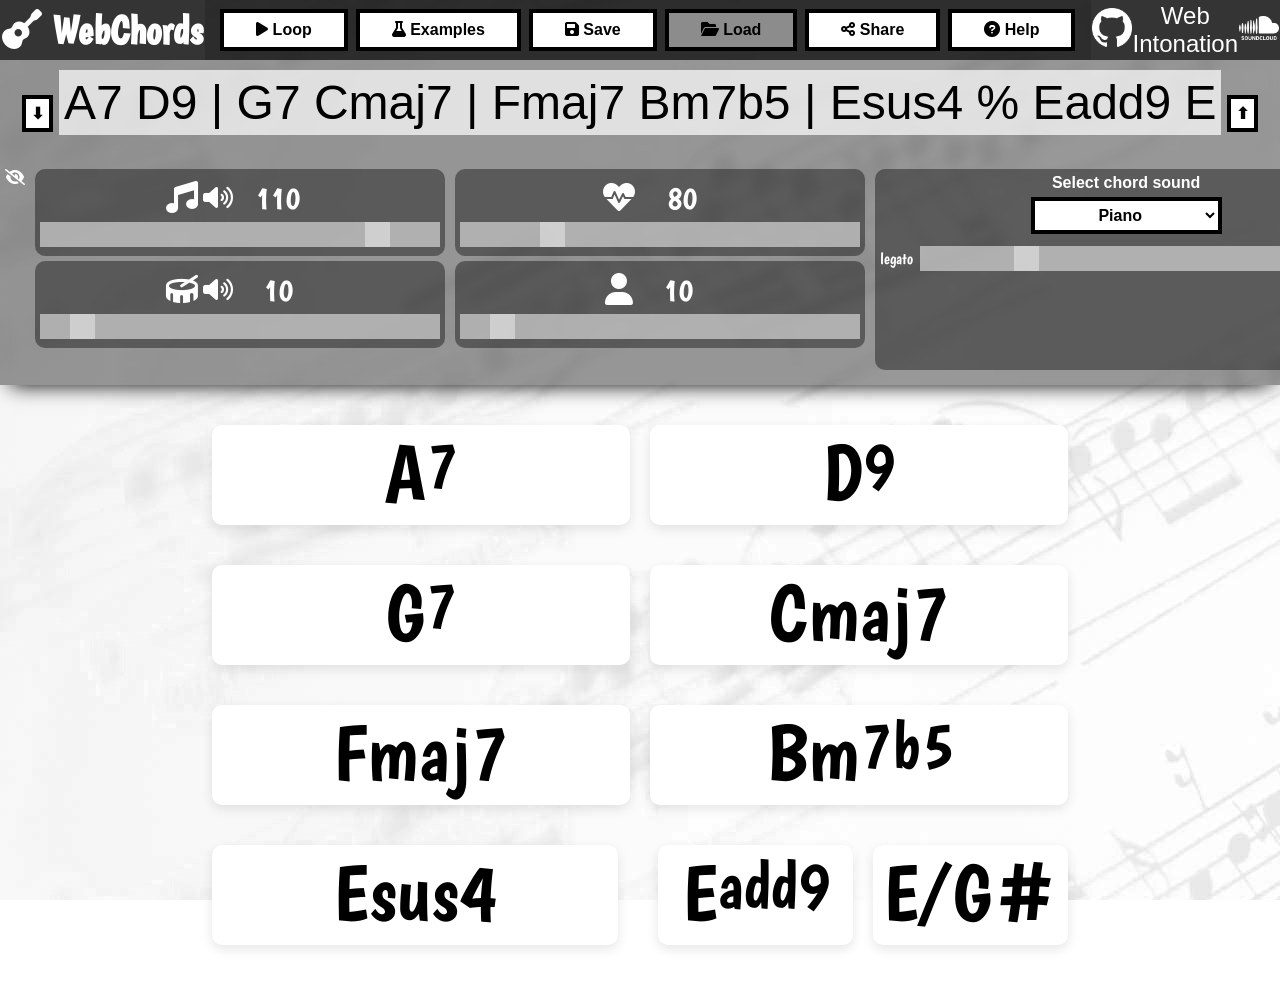
<file: index.html>
<!DOCTYPE html>
<html lang="en">

<head>
<meta charset="utf-8" />
<title>WebChords – Play and Loop Jazz Chord Progressions Online</title>
	<meta name="description" content="Free online jazz chord progression player and looper. Type chords like Fm7, G7b9 or Bbmaj9/D and hear them instantly – with metronome, tempo, custom time signatures and shareable links." />
	<link rel="canonical" href="https://flappix.github.io/webchords/" />
	<meta property="og:title" content="WebChords – Play and Loop Jazz Chord Progressions" />
	<meta property="og:description" content="Type chord symbols and hear them looped instantly. Free, in your browser." />
	<meta property="og:site_name" content="WebChords" />
	<meta property="og:type" content="website" />
	<meta property="og:url" content="https://flappix.github.io/webchords/" />
	<meta property="og:image" content="https://flappix.github.io/webchords/screenshot.jpg" />
	<meta name="twitter:card" content="summary_large_image" />
	<script type="application/ld+json">
	{
		"@context": "https://schema.org",
		"@type": "WebApplication",
		"name": "WebChords",
		"url": "https://flappix.github.io/webchords/",
		"description": "Online tool for creating and looping complex, jazzy chord progressions on the fly.",
		"applicationCategory": "MusicApplication",
		"operatingSystem": "Any",
		"browserRequirements": "Requires a modern web browser with Web Audio support",
		"image": "https://flappix.github.io/webchords/screenshot.jpg",
		"offers": { "@type": "Offer", "price": "0", "priceCurrency": "EUR" }
	}
	</script>
	
	<link rel="stylesheet" href="jquery-ui.min.css" />
	<script src="MIDI.js/inc/shim/Base64.js" type="text/javascript"></script>
	<script src="MIDI.js/inc/shim/Base64binary.js" type="text/javascript"></script>
	<script src="MIDI.js/inc/shim/WebAudioAPI.js" type="text/javascript"></script>
	<!-- midi.js package -->
	<script src="MIDI.js/js/midi/audioDetect.js" type="text/javascript"></script>
	<script src="MIDI.js/js/midi/gm.js" type="text/javascript"></script>
	<script src="MIDI.js/js/midi/loader.js" type="text/javascript"></script>
	<script src="MIDI.js/js/midi/plugin.audiotag.js" type="text/javascript"></script>
	<script src="MIDI.js/js/midi/plugin.webaudio.js" type="text/javascript"></script>
	<script src="MIDI.js/js/midi/plugin.webmidi.js" type="text/javascript"></script>
	<!-- utils -->
	<script src="MIDI.js/js/util/dom_request_xhr.js" type="text/javascript"></script>
	<script src="MIDI.js/js/util/dom_request_script.js" type="text/javascript"></script>
	
	<script src="jquery-3.5.1.min.js"></script>
	<script src="jquery-ui.js"></script>
	  <link rel="preconnect" href="https://fonts.googleapis.com">
	<link rel="preconnect" href="https://fonts.gstatic.com" crossorigin>
	<link href="https://fonts.googleapis.com/css2?family=Boogaloo&display=swap" rel="stylesheet">
	
	<link rel="stylesheet" href="https://cdnjs.cloudflare.com/ajax/libs/font-awesome/6.0.0-beta2/css/all.min.css" integrity="sha512-YWzhKL2whUzgiheMoBFwW8CKV4qpHQAEuvilg9FAn5VJUDwKZZxkJNuGM4XkWuk94WCrrwslk8yWNGmY1EduTA==" crossorigin="anonymous" referrerpolicy="no-referrer" />
	
	<style>
		:root {
		  --chord-bg: white;
		  --chord-bg-play: white;
		  --chord-border-dark: black;
		  --chord-border-light: white;
		  --button-fg: black;
		  --button-bg: white;
		  --button-border: black;
		  --button-disabled: #8C8C8C;
	  }
		
		* {
		  margin: 0;
		  padding: 0;
		}
		html, body
		{
			font-family: 'Boogaloo', cursive;
			padding: 0px;
			margin: 0xp;
			border-collapse: collapse;
			background-image: url(background_light.jpg);
			background-attachment: fixed;
			
		}
		
		label
		{
			display: block;
			font-family: Sans-Serif;
			font-weight: bold;
		}
		
		#content, #loading
		{
			
			margin: 0px;
			background: rgba(0, 0, 0, 0.4);
			overflow: hidden;
			-webkit-backdrop-filter: blur(5px);
			backdrop-filter: blur(5px);
		}
		
		.menuItem
		{
			font-size: 3em;
			margin: 0px;
			background: rgba(0, 0, 0, 0.2);
			padding: 20px;
			-webkit-backdrop-filter: blur(5px);
			backdrop-filter: blur(5px);
		}
		
		.example, .loaditem
		{
			padding: 10px;
		}
		
		.example:hover, .loaditem:hover
		{
			background: rgba(0,0,0, 0.2);
			cursor: pointer;
			padding: 10px;
		}
		
		#chords, #chords:focus
		{
			font-size: 3em;
			margin: 10px auto;
			padding: 5px;
			width: 90%;
			border: none;
			outline: none;
			text-align: center;
			background: rgba(255, 255, 255, 0.7);
		}
		#parsed
		{
			margin: 0px auto;
			padding-top: 20px;
			display: flex;
			flex-direction: column;
			font-size: 5em;
			width: 70%;
			padding: 20px;
		}
		
		.bar
		{
			min-width: 500px;
			white-space: nowrap;
			margin: 10px;
			display: flex;
			box-sizing: border-box;

		}
		
		
		.chord
		{
			margin: 10px;
			display: inline-block;
			background-color: var(--chord-bg);
			border-radius: 10px;
			padding: 0px;
			height: 100px;
			box-shadow: rgba(0, 0, 0, 0.1) 0px 4px 12px;
			
			text-align: center;
		}
		
		.play
		{
			background-color: var(--chord-bg-play);
			box-shadow: rgba(0, 0, 0, 0.3) 0px 4px 12px;
		}
		
		input[type=number] {
		  padding: 0.5em;
		  font-weight: bold;
		  border: 4px solid var(--button-border);
		}
		
		input[type=range] {
		  -webkit-appearance: none;
		  -moz-appearance: none;
		  min-width: 400px;
		  height: 25px;
		  background: #d3d3d3;
		  outline: none;
		  opacity: 0.7;
		  -webkit-transition: .2s;
		  transition: opacity .2s;
		}

		input[type=range]:hover {
		  opacity: 1;
		}

		input[type=range]::-webkit-slider-thumb {
		  -webkit-appearance: none;
		  -moz-appearance: none;
		  appearance: none;
		  width: 25px;
		  height: 25px;
		  background: var(--button-bg);
		  cursor: pointer;
		}

		input[type=slider]::-moz-range-thumb {
		  width: 25px;
		  height: 25px;
		  background: #04AA6D;
		  cursor: pointer;
		}
		
		button, select, option {
		  color: var(--button-fg);
		  background-color: var(--button-bg);
		  border: 4px solid var(--button-border);
		  padding: 8px 32px;
		  text-align: center;
		  text-decoration: none;
		  display: inline-block;
		  font-size: 16px;
		  margin: 4px 2px;
		  cursor: pointer;
		  font-weight: bold;
		}
		
		button[disabled] {
		  background-color: var(--button-disabled);
		  cursor: wait;
		}
		
		select, option
		{
			padding: 5px !important;
			margin: 5px !important;
		}
		
		.range_value
		{
			display: inline-block;
			width: 2em;
			padding: 5px;
			font-size: 2em;
			color: white;
		}
		
		sup {
			vertical-align: top;
		}
		
		h1
		{
			font-size: 2.5em;
			color: white;
			text-align: center;
			margin: 0px auto;
		}
		
		#header
		{
			background-color: rgba(0,0,0,0.7);
			display: flex;
			padding: 0px;
		}
			
		
		.config
		{
			font-size: 2em; font-weight: bold;
			color: white;
		}

		.loading {
			background: url('loading.gif');
			border: none;
			background-repeat: no-repeat;
			object-fit: cover;
		}
		
		select
		{
		}
		
		.loaditem
		{
			text-overflow: ellipsis;
			overflow: hidden; 
		}
		
		.transpose
		{
			padding: 5px;
		}
		
		.transposeDisplay
		{
			color: black;
			width: 50px;
			font-size: 2em;
		}
		
		.ui-resizable-s {
			height: 20px !important;
		}
		
		.optionGroup
		{
			background-color: rgba(0,0,0,0.4);
			border-radius: 10px;
			padding: 5px;
			margin: 5px;

		}
	</style>
</head>

<body>
	<script type="text/javascript">
		
		let map = {
			'c':	0,
			'c#':	1, 'db':	1,
			'd':	2,
			'd#':	3, 'eb':	3,
			'e':	4,
			'e#':	5, 'f':		5,
			'f#':	6, 'gb':	6,
			'g':	7,
			'g#':	8, 'ab':	8,
			'a':	9,
			'a#':	10, 'bb':	10,
			'b':	11, 'cb':	11
		   };
		
		let chord_patterns = [
			 // pattern with forceParenthese = true have to come first
			{name: 'flat five', postfix: '<sup>♭5</sup>', pattern: /^[a-g][#b]?\(b5\)(\/[a-g][#b]?)?$/i, notes: [0, 4, 6], forceParenthese: true},
			
			{name: 'power chord', postfix: '5', pattern: /^[a-g][#b]?5(\/[a-g][#b]?)?$/i, notes: [0, 7]},
			{name: 'major', postfix: '', pattern: /^[a-g][#b]?(maj)?(\/[a-g][#b]?)?$/i, notes: [0, 4, 7]},
			{name: 'major6', postfix: '<sup>6</sup>', pattern: /^[a-g][#b]?6(\/[a-g][#b]?)?$/i, notes: [0, 4, 7, 9]},
			{name: 'major6 flat 5', postfix: '<sup>6♭5</sup>', pattern: /^[a-g][#b]?6b5(\/[a-g][#b]?)?$/i, notes: [0, 4, 6, 9]},
			{name: 'major7', postfix: '<sup>7</sup>', pattern: /^[a-g][#b]?7(\/[a-g][#b]?)?$/i, notes: [0, 4, 7, 10]},
			{name: 'major7 flat 5', postfix: '<sup>7♭5</sup>', pattern: /^[a-g][#b]?7b5(\/[a-g][#b]?)?$/i, notes: [0, 4, 6, 10]},
			{name: 'major9', postfix: '<sup>9</sup>', pattern: /^[a-g][#b]?9(\/[a-g][#b]?)?$/i, notes: [0, 4, 7, 10, 14]},
			{name: 'major9 flat 5', postfix: '<sup>9♭5</sup>', pattern: /^[a-g][#b]?9b5(\/[a-g][#b]?)?$/i, notes: [0, 4, 7, 10, 14]},
			{name: 'major13', postfix: '<sup>13</sup>', pattern: /^[a-g][#b]?13(\/[a-g][#b]?)?$/i, notes: [0, 4, 7, 10, 22]},
			{name: 'major13 flat five', postfix: '<sup>13b5</sup>', pattern: /^[a-g][#b]?13b5(\/[a-g][#b]?)?$/i, notes: [0, 4, 6, 10, 22]},		
			{name: 'minor', postfix: 'm', pattern: /^[a-g][#b]?(m|min)(\/[a-g][#b]?)?$/i, notes: [0, 3, 7]},
			{name: 'minor flat 5', postfix: 'm<sup>b5</sup>', pattern: /^[a-g][#b]?(m|min)b5(\/[a-g][#b]?)?$/i, notes: [0, 3, 6]},
			{name: 'minor7', postfix: 'm<sup>7</sup>', pattern: /^[a-g][#b]?(m|min)7(\/[a-g][#b]?)?$/i, notes: [0, 3, 7, 10]},
			{name: 'minor7 flat five', postfix: 'm<sup>7b5</sup>', pattern: /^[a-g][#b]?(m|min)7b5(\/[a-g][#b]?)?$/i, notes: [0, 3, 6, 10]},
			{name: 'minor6', postfix: 'm<sup>6</sup>', pattern: /^[a-g][#b]?(m|min)6(\/[a-g][#b]?)?$/i, notes: [0, 3, 7, 9]},
			{name: 'maj7', postfix: 'maj7', pattern: /^[a-g][#b]?maj7(\/[a-g][#b]?)?$/i, notes: [0, 4, 7, 11]},
			{name: 'maj7 flat five', postfix: 'maj7<sup>b5</sup>', pattern: /^[a-g][#b]?maj7b5(\/[a-g][#b]?)?$/i, notes: [0, 4, 6, 11]},
			{name: 'maj9', postfix: 'maj9', pattern: /^[a-g][#b]?maj9(\/[a-g][#b]?)?$/i, notes: [0, 4, 7, 11, 14]},
			{name: 'maj9 flat five', postfix: 'maj9<sup>b5</sup>', pattern: /^[a-g][#b]?maj9b5(\/[a-g][#b]?)?$/i, notes: [0, 4, 6, 11, 14]},
			{name: 'maj13', postfix: 'maj13', pattern: /^[a-g][#b]?maj13(\/[a-g][#b]?)?$/i, notes: [0, 4, 7, 11, 22]},
			{name: 'maj13 flat five', postfix: 'maj13<sup>b5</sup>', pattern: /^[a-g][#b]?maj13b5(\/[a-g][#b]?)?$/i, notes: [0, 4, 6, 11, 22]},
			{name: 'dim', postfix: 'dim', pattern: /^[a-g][#b]?dim(\/[a-g][#b]?)?$/i, notes: [0, 3, 6]},
			{name: 'dim7', postfix: 'dim<sup>7</sup>', pattern: /^[a-g][#b]?dim7(\/[a-g][#b]?)?$/i, notes: [0, 3, 6, 9]},
			{name: 'minor add 9', postfix: 'm<sup>add9</sup>', pattern: /^[a-g][#b]?(m|min)add9(\/[a-g][#b]?)?$/i, notes: [0, 3, 7, 14]},
			{name: 'minor add 9 flat five', postfix: 'm<sup>add9b5</sup>', pattern: /^[a-g][#b]?(m|min)add9b5(\/[a-g][#b]?)?$/i, notes: [0, 3, 6, 14]},			
			{name: 'minor9', postfix: 'm<sup>9</sup>', pattern: /^[a-g][#b]?(m|min)9(\/[a-g][#b]?)?$/i, notes: [0, 3, 7, 10, 14]},
			{name: 'minor9 flat five', postfix: 'm<sup>9b5</sup>', pattern: /^[a-g][#b]?(m|min)9b5(\/[a-g][#b]?)?$/i, notes: [0, 3, 6, 10, 14]},
			{name: 'major add 9', postfix: '<sup>add9</sup>', pattern: /^[a-g][#b]?add9(\/[a-g][#b]?)?$/i, notes: [0, 4, 7, 14]},
			{name: 'major add 9 flat five', postfix: '<sup>add9♭5</sup>', pattern: /^[a-g][#b]?add9b5(\/[a-g][#b]?)?$/i, notes: [0, 4, 6, 14]},
			{name: 'augumented', postfix: 'aug', pattern: /^[a-g][#b]?(aug|\+)(\/[a-g][#b]?)?$/i, notes: [0, 4, 8]},
			{name: 'augumented 7', postfix: 'aug7', pattern: /^[a-g][#b]?(aug|\+)7(\/[a-g][#b]?)?$/i, notes: [0, 4, 8, 10]},
			{name: 'augumented maj7', postfix: 'aug<sup>(maj7)</sup>', pattern: /^[a-g][#b]?(aug|\+)maj7(\/[a-g][#b]?)?$/i, notes: [0, 4, 8, 11]},
			{name: 'sus2', postfix: 'sus2', pattern: /^[a-g][#b]?sus2(\/[a-g][#b]?)?$/i, notes: [0, 2, 7]},
			{name: 'sus4', postfix: 'sus4', pattern: /^[a-g][#b]?sus4(\/[a-g][#b]?)?$/i, notes: [0, 5, 7]},
			{name: 'sus2flat5', postfix: 'sus2', pattern: /^[a-g][#b]?sus2b5(\/[a-g][#b]?)?$/i, notes: [0, 2, 6]},
			{name: 'sus4flat5', postfix: 'sus4', pattern: /^[a-g][#b]?sus4b5(\/[a-g][#b]?)?$/i, notes: [0, 5, 6]},
			{name: 'seven flat five', postfix: '<sup>7♭5</sup>', pattern: /^[a-g][#b]?7b5(\/[a-g][#b]?)?$/i, notes: [0, 4, 6, 10]},
			
			// template chords
			{name: 'add n', postfixStart: '<sup>add', postfixEnd: '</sup>', pattern: /^[a-g][#b]?add([b#]?[1-9]{1,2})(\/[a-g][#b]?)?$/i, notes: [0, 4, 7, 'n'], template: true},
			{name: 'minor add n', postfixStart: 'm<sup>add', postfixEnd: '</sup>', pattern: /^[a-g][#b]?(m|min)add([b#]?[1-9]{1,2})(\/[a-g][#b]?)?$/i, notes: [0, 4, 7, 'n'], template: true},
		];
		
		let scale_map = {
			'1':	0,
			'b2':	1,
			'2':	2,
			'#2':	3,
			'b3':	3,
			'3':	4,
			'#3':	5,
			'b4':	4,
			'4':	5,
			'#4':	6,
			'b5':	6,
			'5':	7,
			'#5':	8,
			'b6':	8,
			'6':	9,
			'#6':	10,
			'b7':	9,
			'7':	10,
			'#7':	11,
			'8':	12,
			'b9':	13,
			'9':	14,
			'#9':	15,
			'b10':	15,
			'10':	16,
			'#10':	17,
			'b11':	16,
			'11':	17,
			'#11':	18,
			'b12':	18,
			'12':	19,
			'#12':	20,
			'b13':	21,
		}
			 
		
		let loaded = false;
		let play = false;
		let play_metronome = true;
		let sequence;
		
		let velocity= 127;
		let channel = {'chord': 0, 'drum': 1};
		
		let loop_label_play = '<i class="fa fa-play"></i> Loop';
		let loop_label_stop = '<i class="fa fa-stop"></i> Stop';
		
		let drum_sound = 42;
		
		let volume = {'chord': 127, 'drum': 10};
		
		let last_chord;
		
		let humanize = 10;
		let staccato_legato = 0.25;
		
		let start_at_bar = 0;
		let start_at_chord = 0;
		 
		function bar_length()
		{
			return ( 60 / Number ( $('#bpm').val() ) ) * Number ( $('#beats_per_bar').val() ) ;
		}
		
		function linearTrans (x1, x2, a, b, c)
		{
			return x1 + ((x2 - x1)/(b - a)) * (c - a);
		}
		
		function loopSequence (seq)
		{	
			let min_note = Infinity;
			let max_note = -Infinity;
			
			function playBeat() {
				MIDI.setVolume (channel['drum'], volume['drum']);
				MIDI.noteOn (channel['drum'], drum_sound, 127, 0);
				
				let beats = Number ( $('#beats_per_bar').val() );
				for (let b=1; b<beats; b++)
				{
					MIDI.noteOn (channel['drum'], drum_sound, 127, (bar_length() / beats) * b );
				}
			}
			
			function playChord (bar_c, chord_c, beat=false)
			{				
				if (play == true)
				{
					if (seq[bar_c][chord_c].notes != null)
					{
						let inversion = seq[bar_c][chord_c].notes;
						if (last_chord)
						{
							if ( $('#voice_leading').is (':checked') )
							{
								inversion = voiceLeading (last_chord, inversion);
							}
						}
						
						/*if (last_chord)
						{
							//MIDI.chordOff (channel['chord'], last_chord, 0);
							for (let [n, d] of Object.entries (last_chord) )
							{
								if ( !inversion.includes (n))
								{
									MIDI.noteOff (channel['chord'], n, 0);
								}
								
							}
						}*/
						
						MIDI.setVolume (channel['chord'], volume['chord']);
						
						played = [];
						for (let n of inversion)
						{
							if ( last_chord == null || !Object.keys (last_chord).includes (n)/* || Date.now() - Object.values ( Object.entries (last_chord).find ( (ln, ld) => ln == n ) )[0] > max_note_length */ )
							{
								min_note = Math.min (min_note, n);
								max_note = Math.max (max_note, n);
								
								let vel_off = linearTrans (100, 127, 0, 127, humanize);
								let vel =  (127 - vel_off) + Math.floor ( Math.random() * vel_off );
								let off =  Math.random() * (humanize / 100);
								MIDI.noteOn (channel['chord'], n, vel, off);
								played.push ({n: Date.now()});
								
								let timeout = seq[bar_c][chord_c].duration * 1000;
								setTimeout (()=> {
									MIDI.noteOff (channel['chord'], n, 0);
								}, timeout - (timeout * staccato_legato)  );
							}
							
							  $([document.documentElement, document.body]).animate({
									scrollTop: $(`#chord_${bar_c}_${chord_c}`).offset().top - ( $('#content').height() + 100 )
								}, 100);
						}
						
						//MIDI.chordOn (channel['chord'], seq[bar_c][chord_c].notes, velocity, 0);
						
						last_chord = played;
					}
					
					if (beat && play_metronome) 
					{
						/*MIDI.setVolume (channel['drum'], volume['drum']);
						MIDI.noteOn (channel['drum'], drum_sound, 127, 0);
						
						let beats = Number ( $('#beats_per_bar').val() );
						for (let b=1; b<beats; b++)
						{
							MIDI.noteOn (channel['drum'], drum_sound, 127, (bar_length() / beats) * b );
						}*/
						playBeat();
					}
					
					$(`#chord_${bar_c}_${chord_c}`).addClass ('play');
					
					let next_call;
					if (bar_c < seq.length && chord_c < seq[bar_c].length - 1)
					{
						next_call = function() { playChord (bar_c, chord_c + 1); }
					}
					else if (bar_c < seq.length - 1)
					{
						next_call = function () { playChord (bar_c + 1, 0, true); }
					}
					else
					{
						next_call = function () { playChord (0, 0, true); }
					}
					
					setTimeout ( function()
					{
						$(`#chord_${bar_c}_${chord_c}`).removeClass ('play');
						next_call();
					}, seq[bar_c][chord_c].duration * 1000 );
				}
				else if (play == 'stop')
				{
					play = false; // confirm stopping
				}
			}
			
			let start_bar = start_at_bar;
			let start_chord = start_at_chord;
			
			
			let count_in = $('#count_in').is (':checked');
			let pre_delay = count_in ? bar_length() * 1000 : 0;
			
			
			if (count_in)
			{
				/*MIDI.setVolume (channel['drum'], volume['drum']);
				MIDI.noteOn (channel['drum'], drum_sound, 127, 0);
				
				let beats = Number ( $('#beats_per_bar').val() );
				for (let b=1; b<beats; b++)
				{
					MIDI.noteOn (channel['drum'], drum_sound, 127, (bar_length() / beats) * b );
				}*/
				playBeat();
			}
			
			setTimeout ( () => {
				playChord (start_at_bar, start_at_chord, seq[start_at_bar][start_at_chord].duration);
			}, pre_delay);
		}
		
		function formatChord (chord)
		{
			return chord[0].toUpperCase() + ( chord.length > 1 ? ( chord[1] == '#' ? '#' : (chord[1] == 'b' ? '♭' : '') ) : '' )
		}
		
		function parseInput()
		{
			//if (loaded)
			//{
				let query = $('#chords').val().replace(/\s\s+/g, ' ').replace (/\s?[\|,;]\s?/g, '|').replace (/\([\|,;]\)/g, '').trim();
				let repeat = true;
				while (repeat) {
					repeat = false;
					query = query.replace (/:(.*?):([0-9])?/g, function (a,b,c) {
						let n = Number (c ?? 1);
						let arr = Array (n + 1).fill (b);
						repeat = true;
						return arr.join (',');
					});
				}

				let query_bars = query.split (/[|,;]+/);
				
				let sequence = [];
				
				for (let b of query_bars)
				{
					let query_chords = b.split (' ');
					let bar = [];
					
					for (let c of query_chords)
					{
						if (c != '')
						{
							let octave = 4;
							
							let notes = [];
							let str = '';
							
							if (c == '%') // repeat last chord
							{

								for (offset = 1; offset <= bar.length && bar[bar.length - offset] == null; offset++) {}
								if (bar[bar.length - offset] != null)
								{
									bar[bar.length - offset].duration *= 2;
								}
								
								bar.push ({
									'duration': 0,
									'symbol': ''
								});
							}
							else if (c == '_') // pause
							{
								bar.push ({
									'duration': bar_length() / query_chords.length,
									'symbol': ''
								});
							}
							else
							{
								found = false;
								for (let p of chord_patterns)
								{
									let m;
									if ( Array.isArray (p.pattern) )
									{
										for (let pp of p.pattern)
										{
											m = ( pp.forceParenthese ? c : c.replace (/\(|\)/g, '') ).toLowerCase().match (pp);
											if (m) break;
										}
									}
									else
									{
										m = ( p.forceParenthese ? c : c.replace (/\(|\)/g, '') ).toLowerCase().match (p.pattern);
									}
									
									if (m)
									{
										let root = map[c[0].toLowerCase()] + octave*12;
										if (c.length >= 2)
										{
											if (c[1] == '#') root++;
											if (c[1] == 'b') root--;
										}
										
										let chord;
										
										if (p.template == true)
										{
											let group = m.length - 1;
											if (m[group] == null || m[group][0] == '/') group = m.length - 2;
											chord = {
												'notes': p.notes.map ( (x) => { return x == 'n' ? scale_map[m[group]] + root : x + root } ),
												'duration': bar_length() / query_chords.length,
												'symbol': c[0].toUpperCase() + ( c.length > 1 ? ( c[1] == '#' ? '#' : (c[1] == 'b' ? '♭' : '') ) : '' ) + p.postfixStart + m[group].replace (/b/g, '♭') + p.postfixEnd
											}
										}
										else
										{
											chord = {
												'notes': p.notes.map ( (x) => { return x + root } ),
												'duration': bar_length() / query_chords.length,
												'symbol': c[0].toUpperCase() + ( c.length > 1 ? ( c[1] == '#' ? '#' : (c[1] == 'b' ? '♭' : '') ) : '' ) + p.postfix
											}
										}
										
										// add bass note
										// slash chords
										let slash_group = m.length - 1;
										if (m.length >= 2 && m[slash_group] != null && m[slash_group][0] == '/')
										{
											chord.notes.unshift ( map[m[slash_group].slice(1)] + (octave -1 ) * 12 );
											if (m[slash_group].length > 2 && m[slash_group][m[slash_group].length - 1] == 'b')
											{
												chord.symbol += m[slash_group].toUpperCase().substring (0, m[slash_group].length - 1) + '♭';
											}
											else
											{
												chord.symbol += m[slash_group].toUpperCase();
											}
											
										}
										else // normal chord (no slash)
										{
											chord.notes.unshift (root - 12);
										}
										
										bar.push (chord);
										
										found = true;
										break;
									}
								}
								
								if (!found)
								{
									// chord not recognized
									bar.push ({
											'notes': [],
											'duration': 0,
											'symbol': `<span style="color: red;">${c}</span>`
										});
								}
							}
						}
					}
					
					if (bar.length > 0)
					{
						sequence.push (bar);
					}
				}
				
				if ( $('#chords').get(0).selectionStart >= $('#chords').val().length )
				{
					$([document.documentElement, document.body]).animate({
						scrollTop: $(document).height()
					}, 100);
				}
				
				return sequence;
			//}
		}
		
		function changeVolume (c, v)
		{
			volume[c] = v;
			MIDI.setVolume (channel['chord'], volume[c]);		
		}
		
		function changeBPM()
		{
			let restart = play;
			
			if (play == true)
			{
				$('#loop').attr ('disabled', 'disabled');
				$('#loop').html ('... loading ...');
				
				stop();
			}
			
			for (let bar of sequence)
			{
				for (let chord of bar)
				{
					chord.duration = bar_length() / bar.length;
				}
			}
			
			function startMetronome()
			{
				if (play == false && play_metronome == false)
				{
					$('#loop').removeAttr ('disabled');
					$('#loop').html (loop_label_stop);
					start();
				}
				else
				{
					setTimeout (startMetronome, 500);
				}
			}
			
			if (restart == true)
			{
				startMetronome();
			}
		}
		
		function changeHumanize()
		{
			humanize = $('#humanize').val();
		}
		
		function loadLocalStorage()
		{
			let docs = localStorage.getItem ('docs') ? localStorage.getItem ('docs') : '[]';
			try {
				// new json format
				docs = JSON.parse (docs);
			} catch (e) {
				docs = ( docs.split ('+++').filter ( d => d != '' ) || []).map ( (p) => ({'beats': 4, progression: p}) ); // stay compatible with old string format
			};
			
			return docs;
		}
		
		
		function save()
		{
			let docs = loadLocalStorage();
			if ( docs.filter ( d => d.progression.trim() == $('#chords').val().trim() ).length == 0 )
			{
				docs.push ({progression: $('#chords').val().trim(), beats: $('#beats_per_bar').val()});
			}
			
			localStorage.setItem ('docs', JSON.stringify (docs) );
			updateloadlist();
			
			$('#save').animate({
				opacity: '0.5'
			},
			{
				complete: function ()
				{
					$('#save').animate({
						opacity: '1'
					});
				}
			});
		}
		
		function updateloadlist()
		{
			let docs = loadLocalStorage();
			
			$('#load').empty();
			let s = '';
			for (let d of docs)
			{
				if (d && d.progression && d.progression.trim() != '')
				{
					s += `<div class="loaditem"><span onclick="loadProgression ('${d.progression}', ${parseInt (d.beats)})">${d.progression}</span> <i class="fa fa-trash" onclick="remove ('${d.progression}')"></i></div>`;
				}
			}
			$('#load').html (s);
			
			if ( s.trim() != '' )
			{
				$('#showLoad').removeAttr ('disabled');
			}
			else
			{
				$('#showLoad').attr ('disabled', 'disabled');
			}
		}
		
		function remove (str)
		{
			let docs = loadLocalStorage().filter ( d => d.progression != 'str' );
			localStorage.setItem ('docs', JSON.stringify (docs) );
			
			if (docs != null )
			{
				
				docs.progression = docs.replace (str + '+++', '');
				
				updateloadlist();
			}
		}
		
		let curr_transpose = 0;
		function transpose (offset)
		{			
			let scale = ['A', ['A#', 'B♭'], 'B', 'C', ['C#', 'D♭'], 'D', ['D#', 'E♭'], 'E', 'F', ['F#', 'G♭'], 'G', ['G#', 'A♭']];
			
			let new_roots = [];
			
			for (let bar of sequence)
			{
				for (let chord of bar)
				{
					for (let n in chord.notes)
					{
						chord.notes[n] += offset;
					}
					
					let root = chord.symbol.substring (0, chord.symbol[1] == '#' || chord.symbol[1] == '♭' ? 2 : 1);
					for ( const [i, s] of scale.entries() )
					{
						if ( ( !Array.isArray (s) && s == root ) || ( Array.isArray (s) && s.includes (root) ) )
						{
							new_roots.push (scale[(i + offset) % scale.length]);
						}
					}
					
				}
			}
			
			let sharps = 0;
			let flats = 0;
			
			for (const [i, r] of new_roots.entries())
			{
				if ( Array.isArray (r) )
				{
					if ( new_roots.includes (r[0][0]) )
					{
						//new_roots[i] = r[1];
						flats++;
					}
					else if ( new_roots.includes (r[1][0]) )
					{
						//new_roots[i] = r[0];
						sharps++;
					}
				}
			}
			
			for (const [i, r] of new_roots.entries())
			{
				if ( Array.isArray (r) )
				{
					new_roots[i] = r[flats > sharps ? 1 : 0];
				}
			}
			
			curr_transpose += offset;
			$('#transposeUpDisplay').html ('');
			$('#transposeDownDisplay').html ('');
			if (curr_transpose != 0)
			{
				$('#transpose' + (curr_transpose > 0 ? 'Up' : 'Down') + 'Display').html ( (curr_transpose > 0 ? '+' : '') + curr_transpose);
			}
		}
			
		
		function render()
		{
			$('#parsed').empty();
			for ( const [b, bar] of sequence.entries() )
			{
				let bar_div = $('<div class="bar"></div>');
				for ( const [c, chord] of bar.entries() )
				{
					if (chord != null)
					{
						let chord_element = $(`<div class="chord" id="chord_${b}_${c}" style="width: ${ (chord.duration / bar_length() ) * 1500 - 30}px;">${chord != null ? chord.symbol : '%'}</div>`);
						chord_element.click ( function()
						{
							stop();
							$('.chord').removeClass ('play');
							$(this).addClass ('play');
							start_at_bar = b;
							start_at_chord = c;
						});
						bar_div.append (chord_element);
					}
				}
				
				$('#parsed').append (bar_div);
			}
		}
		
		function loopUI()
		{	
			$('#loop').html ( $('#loop').html() == loop_label_play ? loop_label_stop : loop_label_play);
						
			if (!play)
			{
				start();
				$('#parsed').show();
				$('#inputSection').show();
				
				$('.menuItem').hide();
			}
			else
			{	
				stop();
				play_metronome = false;
				//stopAllNotes();
			}
		}
		
		function stopAllNotes()
		{
			function waitForConfirm()
			{
				$('#loop').attr ('disabled', 'disabled');
				MIDI.setVolume (0, 10);
				
				 // wait for confirmation
				if (play == false)
				{
					//$('#loop').removeAttr ('disabled');
					//MIDI.setVolume (0, 127);
				}
				else
				{
					setTimeout (waitForConfirm, 500);
				}
			}
			
			waitForConfirm();
		}
		
		function start()
		{
			play_metronome = true;
			//metronome();
			play = true;
			loopSequence (sequence);
		}
		
		function stop()
		{
			if (play == true)
			{
				play = 'stop';
			}
			
			//stopAllNotes();
			
			if (play_metronome == true)
			{
				play_metronome = false;
			}
			
			$('#loop').html ('waiting for stop...');
			$('#loop').attr ('disabled', 'disabled');
			
			function waitForConfirm()
			{
				 // wait for confirmation
				if (play == false)
				{
					$('#loop').removeAttr ('disabled');
					$('#loop').html (loop_label_play);
				}
				else
				{
					setTimeout (waitForConfirm, 500);
				}
			}
			
			waitForConfirm();
		}
		
		
		function show (id)
		{
			$('.menuItem').not ('#' + id).hide();
			$('#' + id).toggle();
			window.scrollTo (0, 0);
			
			if (id == 'share')
			{
				let url = window.location.href.split('?')[0];
				$('#share_link').val ( url + '?progression=' + encodeURIComponent ( $('#chords').val() ) + '&beats=' + encodeURIComponent ( $('#beats_per_bar').val() ) );
			}
			
			if (! ['play', 'save'].includes (id) )
			{
				$('#parsed').hide();
				$('#inputSection').hide();
			}
			else
			{
				$('#parsed').show();
				$('#inputSection').show();
			}
		}
		
		function loadProgression (prog, beats=4)
		{
			start_at_bar = 0;
			start_at_chord = 0;
			
			$('#chords').val (prog);
			stop();
			sequence = parseInput();
			render();
			$('.menuItem').hide();
			$('#loop').html (loop_label_play);
			
			$('#beats_per_bar').val (beats);
			
			$('#parsed').show();
			$('#inputSection').show();
			setTimeout ( function() { window.scrollTo (0, 0); }, 1000 );
			
		}
		
		function toggleMetronome()
		{
			if (play_metronome)
			{
				play_metronome = false;
				$('#bpm_icon').attr ('class', 'fas fa-heart-broken');
			}
			else
			{
				play_metronome = true;
				$('#bpm_icon').attr ('class', 'fas fa-heartbeat');
			}
		}
		
		function selectDrum()
		{
			drum_sound = $('#selectDrum').val();
		}
		
		function selectSound ()
		{
			MIDI.programChange (channel['chord'], MIDI.GM.byName[ $('#selectSound').val() ].number);
			let o = $('#selectSound :selected');
			if ( o.attr ('data-humanize') )
			{
				$('#humanize').val ( o.attr ('data-humanize') );
				$('#humanize_value').html ( o.attr ('data-humanize') );
				changeHumanize();
			}
			
			if ( o.attr ('data-volume') )
			{
				$('#vol').val ( o.attr ('data-volume') );
				$('#vol_value').html ( o.attr ('data-volume') );
				changeVolume();
			}
			
		}
		
		 // returns inversion of chord2
		function voiceLeading (chord1, chord2)
		{
			let result = [chord2[0]]; // keep bass note unchanged
			for (let note2 of chord2.slice (1) ) // dont use bass note for voice leading
			{
				let minDiff = Infinity;
				let minOctave = null;
				for (let octave of [0, 12, -12])
				{
					for ( let note1 of chord1.slice (1) ) // dont use bass note for voice leading
					{
						let currDiff = Math.abs ( note1 - (note2 + octave) );
						if (currDiff < minDiff)
						{
							minDiff = currDiff;
							minOctave = octave;
						}
					}
				}
				
				result.push (note2 + minOctave);
			}
			
			return result;
		}
		
		function copyClipboard()
		{
			$('#share_link').select();
			document.execCommand ('copy');
		}
		
		$(document).ready ( () => {
			
			$('#inputSection').resizable({
				handles: "s",
				maxHeight: $('#content').height()
				});
			
			const params = new Proxy (new URLSearchParams (window.location.search), {
				get: (searchParams, prop) => searchParams.get(prop),
			});
			if (params.progression)
			{
				$('#chords').val (params.progression);
			}
			if (params.beats)
			{
				$('#beats_per_bar').val (params.beats);
			}
			
			if (params.bpm)
			{
				$('#bpm').val (params.bpm);
				$('#bpm_value').html (params.bpm)
			}
			
			sequence = parseInput();
			render();
					
			MIDI.loadPlugin({
				targetFormat: 'mp3',
				//soundfontUrl: "MIDI.js/examples/soundfont/",
				soundfontUrl: "soundfonts/FluidR3_GM/",
				//soundfontUrl: "soundfonts/choir/",
				instruments: ['acoustic_grand_piano', 'acoustic_guitar_nylon', 'acoustic_guitar_steel', 'electric_guitar_clean', 'steel_drums', 'pad_2_warm'],
				//instrument: 'acoustic_guitar_nylon',
				/*onprogress: function(state, progress) {
					if (state == 'load')
					{
						$('#progress').html ( Math.round (progress * 100) + '%' );
					}
				},*/
				onsuccess: function() {
					MIDI.programChange (channel['chord'], MIDI.GM.byName["acoustic_grand_piano"].number);
					MIDI.programChange (channel['drum'], MIDI.GM.byName["steel_drums"].number);
					MIDI.setVolume (1, volume);
					loaded = true;
					//$('#loading').hide();
					//$('#content').show();
					
					 $('#loop').html ('<i class="fa fa-play"></i> Loop');
					 $('#loop').removeAttr ('disabled'); 
					 
				}
			});
			
			updateloadlist();
			
			$('#chords').keyup ( () => {
				$('#loop').html (loop_label_play);
				stop();
				sequence = parseInput();
				render();
				
			});
			
			$('body').keyup (function(e) {
			   if ( $(':focus').length == 0 && e.keyCode == 32) {
				   loopUI();
			   }
			});
			
			
		});
		
		function showHelp()
		{
			$('#help').toggle();
			$('#examples').hide();
		}
		
		
			
						
	</script>
	<div style="position: sticky; top: 0; box-shadow: 0px 10px 20px -10px black;">
		<div id="content" style="text-align: center; padding-bottom: 10px;">
			<div id="header" style="display: flex; justify-content: space-evenly; align-items: stretch;">
				<div style="flex-grow: 1; background-color: #343434; display: flex; align-items: center;"><h1><i class="fa fa-guitar"></i> WebChords</h1></div>
				
				<div style="flex-grow: 4; padding: 5px;">
					<button onclick="loopUI()" type="button" id="loop" class="menu" disabled><i class="fa fa-play"></i> Loading soundfonts... <img src="loading.svg" /></button>
					<button onclick="show ('examples')" type="button" id="showExample" class="menu"><i class="fa fa-flask"></i> Examples</button>
					<button onclick="save()" id="save"><i class="fa fa-save"></i> Save</button>
					<button onclick="show ('load');" type="button" id="showLoad" class="menu" disabled><i class="fa fa-folder-open"></i> Load</button>
					<button onclick="show ('share');" type="button" id="showShare" class="menu"><i class="fa fa-share-alt"></i> Share</button>
					<button onclick="show ('help');" type="button" id="showHelp" class="menu"><i class="fa fa-question-circle"></i> Help</button>
				</div>
				
				<div style="flex-grow: 1; display: flex; align-items: center; justify-content: space-evenly; background-color: #343434;">
					<a href="https://github.com/flappix/chordlooper" title="this project on github">
						<img src="GitHub-Mark-Light-64px.png" width="40px;" />
					</a>
					
					
					<a href="https://flappix.github.io/web_intonation/" title="Online tool for exploring musical tuning systems" style="color: white; font-size: 1.5em; font-family: Arial; text-decoration: none;">
						Web<br />Intonation
					</a>
							
					<a href="https://soundcloud.com/user-21721742/tracks" title="my music on soundcloud">
						<img src="soundcloud.png" width="40px;" />
					</a>
				</div>
				
			</div>
			
			<div id="inputSection">
				<span id="transposeDownDisplay" class="transposeDisplay"></span>  <button class="transpose" title="transpose down half step" onclick="transpose (-1)">&#x2B07;</button>  <input type="text" id="chords" value="A7 D9 | G7 Cmaj7 | Fmaj7 Bm7b5 | Esus4 % Eadd9 E/G#" /> <button title="transpose up half step" class="transpose" onclick="transpose (1)">&#x2B06;</button> <span class="transposeDisplay" id="transposeUpDisplay"></span> <br />
				
				
				<br />
				<div style="display: flex; overflow-x: scroll;">
					<i class="fa fa-eye-slash" onclick="$('#options').toggle()" style="color: white; margin: 5px;" title="hide/show options"></i>
					<div style="display: flex; width: 100%;" id="options">
						<div style="flex-grow: 1;">
							<div class="optionGroup" title="chord volume"><span class="config"><i  class="fa fa-music" style="margin-right: 5px;"></i><i class="fa fa-volume-up fa-xs"></i> </span> <span class="range_value" id="vol_value">110</span> <input type="range" min="0" max="127" value="110" id="vol" onchange="changeVolume ('chord', $(this).val() );" oninput="$('#vol_value').html (this.value)"></div>
							<div class="optionGroup" title="Metronome volume"><span class="config"><i class="fa fa-drum" id="bpm_icon" style="margin-right: 5px;"></i><i class="fa fa-volume-up fa-xs"></i> </span> <span class="range_value" id="drum_volume_value">10</span> <input type="range" min="0" max="127" value="10" id="drum_volume" onchange="changeVolume ('drum', $(this).val() );" oninput="$('#drum_volume_value').html (this.value)"></div>
						</div>
						<div style="flex-grow: 1;">
							<div class="optionGroup" title="BPM"><span class="config"><i class="fa fa-heartbeat" style="cursor: pointer;"  id="bpm_icon" onclick="toggleMetronome()"></i> </span> <span class="range_value" id="bpm_value">80</span> <input type="range" min="20" max="300" value="80" id="bpm" onchange="changeBPM();" oninput="$('#bpm_value').html (this.value)"></div>
							<div class="optionGroup" title="Humanize"><span class="config"><i class="fa fa-user" id="humanize_icon"></i> </span> <span class="range_value" id="humanize_value">10</span> <input type="range" min="0" max="127" value="10" id="humanize" onchange="changeHumanize();" oninput="$('#humanize_value').html (this.value)"></div>
						</div>
						<div style="display: flex; flex-grow: 1; justify-content: center; color: white;">
							<div class="optionGroup">
								<label>Select chord sound <br />
									<select id="selectSound" onchange="selectSound()">
										<option value="acoustic_grand_piano">Piano</option>
										<option value="acoustic_guitar_nylon">Classical guitar</option>
										<option value="acoustic_guitar_steel">Western guitar</option>
										<option value="electric_guitar_clean">Electric guitar clean</option>
										<option value="pad_2_warm" data-humanize="0" data-volume="40">Pad</option>
									</select>
								</label>
								
								<div title="BPM" style="display: flex; align-items: center;">
									<span>legato</span>
									<input type="range" min="0" max="0.99" value="0.25" step="0.01" id="staccato_legato_value" onchange="staccato_legato =  this.value;" style="margin: 0.5em 0.5em 0.5em 0.5em;" />
									<span>staccato</span>
								</div>
							</div>
							<div class="optionGroup">
								
								<label>beats per bar <br />
									<input type="number" value="4" min="1" step="1" id="beats_per_bar" style="width: 2em;" onclick="sequence = parseInput();" />
								</label>
								
								<label>Select metronome sound <br />
									<select id="selectDrum" onchange="selectDrum()">
										<option value="42">HiHat</option>
										<option value="39">Clap</option>
										<option value="40">Snare</option>
									</select>
								</label>
								
								<label>
									<input type="checkbox" id="count_in" /> Count in
								</label>
							</div>
							
							<div class="optionGroup">
								<label><input type="checkbox" id="voice_leading" style="transform: scale(1.5); margin: 5px; accent-color: #34495e;" checked /><br /> Voice leading</label>
							</div>
						</div>
					</div>
				</div>
			</div>
		</div>
	</div>
	
	<div id="examples"  class="menuItem" style="display: none;">
		<div class="example" onclick="loadProgression ($(this).html());">Cmadd9 % Ab6 Ebmaj7 | Ebaug Ddim7 _ G7/Ab | _ Ab7 % G7</div>
		<div class="example" onclick="loadProgression ($(this).html());">Em Esus2 Em Esus4, Cadd#4 Amadd9, F7 E7, B7/C % F#dim D#dim</div>
		<div class="example" onclick="loadProgression ($(this).html());">Dm/F | Bbmaj7 | C | A7, :Bb A:</div>
	</div>
	
	<div id="help" class="menuItem" style="display: none; font-family: Sans-serif;">
		Enter chord symbols in the text field.<br />
		Separate chords with a space.<br />
		Separate bars with a | , or ;<br />
		Use % to repeat the last chord<br />
		Use _ to play pause<br />
		Each chord is played equally long in each bar. E.g. putting 4 chords in one bar result in one chord every beat.<br />
		Embed a part of your progression in : to repeat it, e.g. :Am Dm:<br />
		Use a number to repeat more then once, e.g. :Am Dm:4
	</div>
	
	<div id="share" class="menuItem" style="display: none; font-family: Sans-serif; text-align: center;">
		Send this link to a friend to share the current chord progression<br />
		<div style="display: flex; align-items: center; justify-content: center;">
			<input type="text" id="share_link" style="font-size: 1em; border: 3px solid black; margin-right: 20px;" > <button type="button" onclick="copyClipboard()" style="font-size: 0.5em;"><i class="fa fa-clipboard"></i> Copy to clipboard</button>
		</div>
	</div>

	<div id="load" class="menuItem" style="display: none;">
	</div>
	
	<!-- chords will be placed here -->
	<div id="parsed"></div>
	</div>
</body>

</html>
</file>
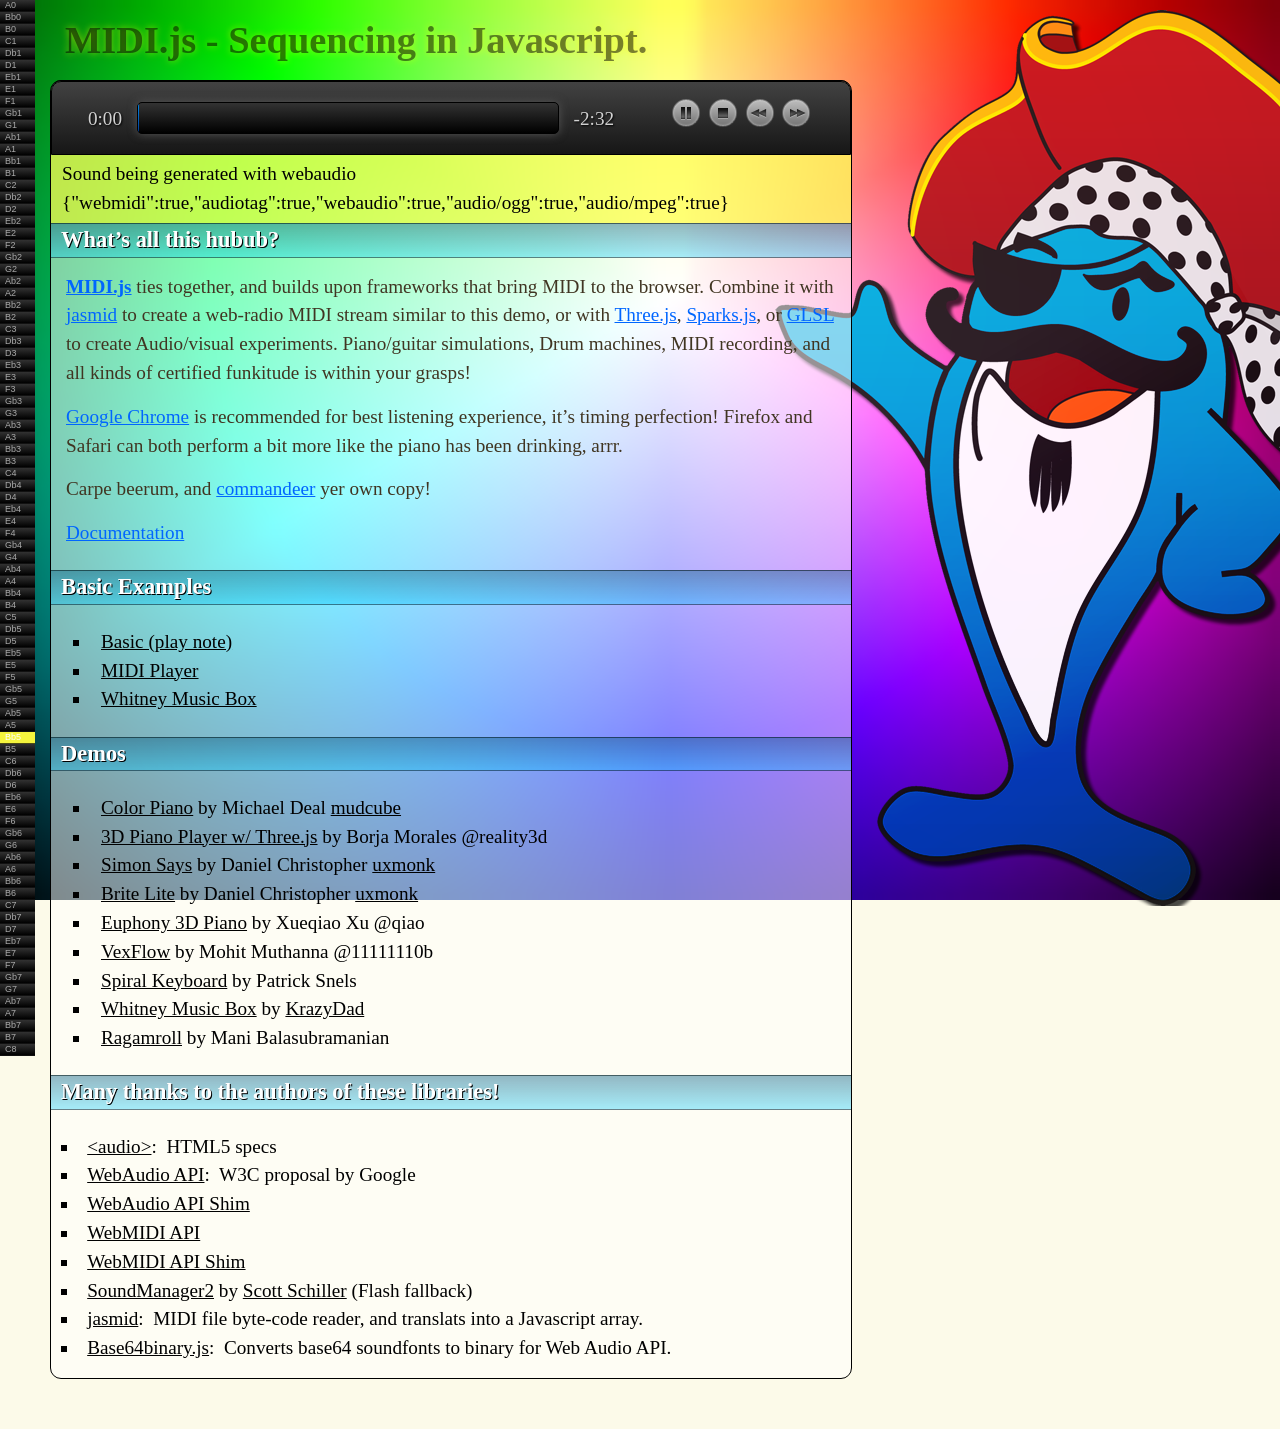
<file: MIDI.js/examples/MIDIPlayer.html>
<!DOCTYPE html>
<html xmlns="http://www.w3.org/1999/xhtml">
<head>
	<meta http-equiv="content-type" content="text/html; charset=utf-8" />
	<title>MIDI.js - Sequencing in Javascript.</title>
	<!-- midi.js css -->
	<link href="./css/MIDIPlayer.css" rel="stylesheet" type="text/css" />
	<!-- shim -->
	<script src="../inc/shim/Base64.js" type="text/javascript"></script>
	<script src="../inc/shim/Base64binary.js" type="text/javascript"></script>
	<script src="../inc/shim/WebAudioAPI.js" type="text/javascript"></script>
	<script src="../inc/shim/WebMIDIAPI.js" type="text/javascript"></script>
	<!-- jasmid package -->
	<script src="../inc/jasmid/stream.js"></script>
	<script src="../inc/jasmid/midifile.js"></script>
	<script src="../inc/jasmid/replayer.js"></script>
	<!-- midi.js package -->
	<script src="../js/midi/audioDetect.js" type="text/javascript"></script>
	<script src="../js/midi/gm.js" type="text/javascript"></script>
	<script src="../js/midi/loader.js" type="text/javascript"></script>
	<script src="../js/midi/plugin.audiotag.js" type="text/javascript"></script>
	<script src="../js/midi/plugin.webaudio.js" type="text/javascript"></script>
	<script src="../js/midi/plugin.webmidi.js" type="text/javascript"></script>
	<script src="../js/midi/player.js" type="text/javascript"></script>
	<script src="../js/midi/synesthesia.js" type="text/javascript"></script>
	<!-- utils -->
	<script src="../js/util/dom_request_xhr.js" type="text/javascript"></script>
	<script src="../js/util/dom_request_script.js" type="text/javascript"></script>
	<!-- includes -->
	<script src="./inc/timer.js" type="text/javascript"></script>
	<script src="./inc/colorspace.js" type="text/javascript"></script>
	<script src="./inc/event.js" type="text/javascript"></script>
</head>
<body>
	<img src="./images/shiverMeTimbers.gif" style="position: fixed; top: 30px; left: 1300px; z-index: 4">
	<img src="./images/tuna.png" onmousedown="event.preventDefault()" width="625" style="opacity: 0.95; position: fixed; top: 0; left: 765px; z-index: 2; padding: 10px; float: left; margin-right: 20px; ">
	<h1>MIDI.js - Sequencing in Javascript.</h1>
	<div style="position: fixed; top: 0; left: 0; z-index: 4; overflow: hidden;" id="colors"></div>
	<div style="text-align: center; position: absolute; top: -70px; left: -40px; opacity: 0.9" id="colors"></div>
	<div style="margin-bottom: 50px; border: 1px solid #000; background: rgba(255,255,255,0.5); border-radius: 11px; float: left; width: 800px; padding-bottom: 15px; position: relative; z-index: 2;">
		<div class="player" style="height: 42px; box-shadow: 0 -1px #000; margin-bottom: 0; border-bottom-right-radius: 0; border-bottom-left-radius: 0;">
			<div style="margin: 0 auto; width: 160px; float: right;">
				<input type="image" src="./images/pause.png" align="absmiddle" value="pause" onclick="pausePlayStop()" id="pausePlayStop">
				<input type="image" src="./images/stop.png" align="absmiddle" value="stop" onclick="pausePlayStop(true)">
				<input type="image" src="./images/backward.png" align="absmiddle" value="stop" onclick="player.getNextSong(-1);">
				<input type="image" src="./images/forward.png" align="absmiddle" value="stop" onclick="player.getNextSong(+1);">
			</div>
			<div class="time-controls" style="float: left; margin: 0; position: relative; top: 5px;">
				<span id="time1" class="time">0:00</span>
				<span id="capsule">
					<span id="cursor"></span>
				</span>
				<span id="time2" class="time" style="text-align: left;">-0:00</span>
			</div>
		</div>
		<div id="title" style="background: rgba(255,255,0,0.5); position: relative;color: #000; z-index: -1;padding: 5px 11px 5px;">Loading API...</div>
		<h3 style="margin: 0">What&rsquo;s all this hubub?</h3>
		<p><b><a href="https://github.com/mudcube/MIDI.js">MIDI.js</a></b> ties together, and builds upon frameworks that bring MIDI to the browser. Combine it with <a href="https://github.com/gasman/jasmid">jasmid</a> to create a web-radio MIDI stream similar to this demo, or with <a href="https://github.com/mrdoob/three.js/">Three.js</a>, <a href="https://github.com/zz85/sparks.js/">Sparks.js</a>, or <a href="http://glslsandbox.com">GLSL</a> to create Audio/visual experiments. Piano/guitar
			simulations, Drum machines, MIDI recording, and all kinds of certified funkitude is within your grasps!
			<p><a href="https://www.google.com/chrome">Google Chrome</a> is recommended for best listening experience, it&rsquo;s timing perfection! Firefox and Safari can both perform a bit more like the piano has been drinking, arrr.</p>
			<p>Carpe beerum, and <a href="https://github.com/mudcube/MIDI.js">commandeer</a> yer own copy!</p>
			<p><a href="../README.md" target="_blank">Documentation</a>
			<h3>Basic Examples</h3>
			<ol>
				<li><a href="./Basic.html" target="_blank">Basic (play note)</a></li>
				<li><a href="./MIDIPlayer.html" target="_blank">MIDI Player</a></li>
				<li><a href="./WhitneyMusicBox.html" target="_blank">Whitney Music Box</a></li>
			</ol>
			<h3>Demos</h3>
			<ol>
				<li><a href="http://mudcu.be/piano/" target="_blank">Color Piano</a> by Michael Deal <a href="http://mudcu.be/">mudcube</a></li>
				<li><a href="http://www.rgba.org/r3d/3d-piano-player/" target="_blank">3D Piano Player w/ Three.js</a> by Borja Morales @reality3d</li>
				<li><a href="http://labs.uxmonk.com/simon-says/" target="_blank">Simon Says</a> by Daniel Christopher <a href="http://uxmonk.com/">uxmonk</a></li>
				<li><a href="http://labs.uxmonk.com/brite-lite/" target="_blank">Brite Lite</a> by Daniel Christopher <a href="http://uxmonk.com/">uxmonk</a></li>
				<li><a href="http://qiao.github.com/euphony/" target="_blank">Euphony 3D Piano</a> by Xueqiao Xu @qiao</li>
				<li><a href="http://my.vexflow.com/articles/53" target="_blank">VexFlow</a> by Mohit Muthanna @11111110b</li>
				<li><a href="http://spiral.qet.me/" target="_blank">Spiral Keyboard</a> by Patrick Snels</li>
				<li><a href="http://labs.uxmonk.com/simon-says/" target="_blank">Whitney Music Box</a> by <a href="http://www.krazydad.com/">KrazyDad</a></li>
				<li><a href="http://online-compute.rhcloud.com/ragamroll/" target="_blank">Ragamroll</a> by Mani Balasubramanian</li>
			</ol>
			<h3>Many thanks to the authors of these libraries!</h3>
			<li><a href="http://dev.w3.org/html5/spec/Overview.html">&lt;audio&gt;</a>: &nbsp;HTML5 specs</li>
			<li><a href="https://dvcs.w3.org/hg/audio/raw-file/tip/webaudio/specification.html">WebAudio API</a>: &nbsp;W3C proposal by Google</li>
			<li><a href="http://www.w3.org/TR/webmidi/">WebAudio API Shim</a></li>
			<li><a href="http://www.w3.org/TR/webmidi/">WebMIDI API</a></li>
			<li><a href="http://www.w3.org/TR/webmidi/">WebMIDI API Shim</a></li>
			<li><a href="http://www.schillmania.com/projects/soundmanager2/">SoundManager2</a> by <a href="http://schillmania.com">Scott Schiller</a> (Flash fallback)
			</li>
			<li><a href="https://github.com/gasman/jasmid">jasmid</a>: &nbsp;MIDI file byte-code reader, and translats into a Javascript array.</li>
			<li><a href="http://blog.danguer.com/2011/10/24/base64-binary-decoding-in-javascript/">Base64binary.js</a>: &nbsp;Converts base64 soundfonts to binary for Web Audio API.</li>
	</div>

<script type="text/javascript">
	if (typeof (console) === "undefined") var console = {
		log: function() {}
	};
	// Toggle between Pause and Play modes.
	var pausePlayStop = function(stop) {
		var d = document.getElementById("pausePlayStop");
		if (stop) {
			MIDI.Player.stop();
			d.src = "./images/play.png";
		} else if (MIDI.Player.playing) {
			d.src = "./images/play.png";
			MIDI.Player.pause(true);
		} else {
			d.src = "./images/pause.png";
			MIDI.Player.resume();
		}
	};
	eventjs.add(window, "load", function(event) {
		var link = document.createElement("link");
		link.href = "//fonts.googleapis.com/css?family=Oswald";
		link.ref = "stylesheet";
		link.type = "text/css";
		document.body.appendChild(link);
		var link = document.createElement("link");
		link.href = "//fonts.googleapis.com/css?family=Andada";
		link.ref = "stylesheet";
		link.type = "text/css";
		document.body.appendChild(link);
		
		/// load up the piano keys
		var colors = document.getElementById("colors");
		var colorElements = [];
		for (var n = 0; n < 88; n++) {
			var d = document.createElement("div");
			d.innerHTML = MIDI.noteToKey[n + 21];
			colorElements.push(d);
			colors.appendChild(d);
		}
		///
		MIDI.loader = new sketch.ui.Timer;
		MIDI.loadPlugin({
			soundfontUrl: "./soundfont/",
			onprogress: function(state, progress) {
				MIDI.loader.setValue(progress * 100);
			},
			onsuccess: function() {
				/// this is the language we are running in
				var title = document.getElementById("title");
				title.innerHTML = "Sound being generated with " + MIDI.api + " " + JSON.stringify(MIDI.supports);

				/// this sets up the MIDI.Player and gets things going...
				player = MIDI.Player;
				player.timeWarp = 1; // speed the song is played back
				player.loadFile(song[songid++ % song.length], player.start);

				/// control the piano keys colors
				var colorMap = MIDI.Synesthesia.map();
				player.addListener(function(data) {
					var pianoKey = data.note - 21;
					var d = colorElements[pianoKey];
					if (d) {
						if (data.message === 144) {
							var map = colorMap[data.note - 27];
							if (map) d.style.background = map.hex;
							d.style.color = "#fff";
						} else {
							d.style.background = "";
							d.style.color = "";
						}
					}
				});
				///
				ColorSphereBackground();
				MIDIPlayerPercentage(player);
			}
		});
	});

	var MIDIPlayerPercentage = function(player) {
		// update the timestamp
		var time1 = document.getElementById("time1");
		var time2 = document.getElementById("time2");
		var capsule = document.getElementById("capsule");
		var timeCursor = document.getElementById("cursor");
		//
		eventjs.add(capsule, "drag", function(event, self) {
			eventjs.cancel(event);
			player.currentTime = (self.x) / 420 * player.endTime;
			if (player.currentTime < 0) player.currentTime = 0;
			if (player.currentTime > player.endTime) player.currentTime = player.endTime;
			if (self.state === "down") {
				player.pause(true);
			} else if (self.state === "up") {
				player.resume();
			}
		});
		//
		function timeFormatting(n) {
			var minutes = n / 60 >> 0;
			var seconds = String(n - (minutes * 60) >> 0);
			if (seconds.length == 1) seconds = "0" + seconds;
			return minutes + ":" + seconds;
		};
		player.getNextSong = function(n) {
			var id = Math.abs((songid += n) % song.length);
			player.loadFile(song[id], player.start); // load MIDI
		};
		player.setAnimation(function(data, element) {
			var percent = data.now / data.end;
			var now = data.now >> 0; // where we are now
			var end = data.end >> 0; // end of song
			if (now === end) { // go to next song
				var id = ++songid % song.length;
				player.loadFile(song[id], player.start); // load MIDI
			}
			// display the information to the user
			timeCursor.style.width = (percent * 100) + "%";
			time1.innerHTML = timeFormatting(now);
			time2.innerHTML = "-" + timeFormatting(end - now);
		});
	};
	
	var ColorSphereBackground = function() {
		var d = document;
		var canvas = document.createElement("canvas");
		var ctx = canvas.getContext("2d");
		canvas.style.cssText = "position: fixed; left: 0; top: 0; opacity: 1";
		canvas.style.width = window.innerWidth + "px";
		canvas.style.height = window.innerHeight + "px";
		document.body.appendChild(canvas);
		//
		eventjs.add(window, "resize", function() {
			canvas.style.width = window.innerWidth + "px";
			canvas.style.height = window.innerHeight + "px";
			ctx.drawImage(theSphere = sphere(percent), 0, 0)
		});
		eventjs.add(d, "scroll", function(e) {
			var percent = 1 - document.body.scrollTop / document.body.scrollHeight;
			ctx.drawImage(theSphere = sphere(percent), 0, 0);
			onMouseMove();
		});
		var theSphere;
		var px = window.innerWidth / 2;
		var py = window.innerHeight / 2;
		var onMouseMove = function(event) {
			ctx.drawImage(theSphere, 0, 0);
			if (event) {
				var coords = eventjs.proxy.getCoord(event);
				coords.x -= document.body.scrollLeft;
				coords.y -= document.body.scrollTop;
				px = coords.x;
				py = coords.y;
			} else { // 
				var coords = {
					x: px,
					y: py
				};
			}
			//
			var x = (coords.x / window.innerWidth) * 255 - 127; // grab mouse pixel coords, center at midpoint
			var y = (coords.y / window.innerHeight) * 255 - 127;
			var imageData = ctx.getImageData(0, 0, canvas.width, canvas.height); // get image data
			var data = imageData.data;
			for (var n = 0, length = data.length; n < length; n += 4) {
				data[n] = data[n] + x - y; // red (control left)
				data[n + 1] = data[n + 1] - x - y; // green (control right)
				data[n + 2] = data[n + 2] + y + y; // blue (control down)
			}
			ctx.putImageData(imageData, 0, 0);
		};
		eventjs.add(d, "mousemove", onMouseMove);
		///
		function sphere(top) { // create Sphere image, and apply to <canvas>
			var canvas1 = document.createElement("canvas");
			var ctx = canvas1.getContext("2d");
			var w = 75;
			var left = -20;
			var top = top * -50;
			canvas.width = canvas1.width = w * window.innerWidth / window.innerHeight;
			canvas.height = canvas1.height = w;
			ctx.fillRect(0, 0, window.innerWidth, window.innerHeight);
			n = 360;
			while (n--) { // go through hues
				var x = left + w;
				var y = top + w;
				var g = ctx.createLinearGradient(x, top, x, y);
				g.addColorStop(0, "#000");
				g.addColorStop(.5, "hsl(" + ((n + 60) % 360) + ",100%,50%)");
				g.addColorStop(1, "#FFF");
				ctx.beginPath(); // draw triangle
				ctx.moveTo(x, top);
				ctx.lineTo(x, y);
				ctx.lineTo(x + 2, y);
				ctx.lineTo(x + 5, top);
				ctx.fillStyle = g; // apply gradient
				ctx.fill();
				ctx.translate(x, y); // rotate + translate into position
				ctx.rotate((1 / 360) * Math.PI * 2);
				ctx.translate(-x, -y);
			}
			return canvas1;
		};
		//
		var percent = 1 - document.body.scrollTop / document.body.scrollHeight;
		ctx.drawImage(theSphere = sphere(percent), 0, 0)
	};
	
	// Begin loading indication.
	var player;
	// MIDI files from Disklavier World
	var songid = 0;
	var song = [
		// Test 1
//		'[data-uri]',
		// Test 2
//		'[data-uri]',
		// Test 3
//		'[data-uri]',

		// Sinding - Rustles of Spring Op-32 No-3
		'[data-uri]',
		// Tchaikovsky - Arabian Dance
		'[data-uri]',
		// Tchaikovsky - Waltz of the Flowers
		'[data-uri]',
		// Granados - Oriental
		'[data-uri]',
		// Joplin - The Entertainer
		'[data-uri]'
	];
</script>
</body>
</html>
</file>
<file: MIDI.js/examples/css/MIDIPlayer.css>
body {
	font-family: Andada;
	font-size: 1.2em;
	line-height: 1.5em;
	background: #fcfae9;
	color: #907d62;
	margin: 0 50px;
}
div.player {
	background-image: -webkit-gradient(linear,left top,left bottom,from(rgba(66,66,66,1)),to(rgba(22,22,22,1)));
	background-image: -webkit-linear-gradient(top, rgba(66, 66, 66, 1) 0%, rgba(22, 22, 22, 1) 100%);
	background-image: -moz-linear-gradient(top, rgba(66, 66, 66, 1) 0%, rgba(22, 22, 22, 1) 100%);
	background-image: -ms-gradient(top, rgba(66, 66, 66, 1) 0%, rgba(22, 22, 22, 1) 100%);
	background-image: -o-gradient(top, rgba(66, 66, 66, 1) 0%, rgba(22, 22, 22, 1) 100%);
	background-image: linear-gradient(top, rgba(66, 66, 66, 1) 0%, rgba(22, 22, 22, 1) 100%);
	padding: 15px 20px;
	border: 1px solid #000;
	box-shadow: 0 0 10px #fff;
	-moz-box-shadow: 0 0 10px #fff;
	-webkit-box-shadow: 0 0 10px #fff;
	border-radius: 10px;
	-moz-border-radius: 10px;
	-webkit-border-radius: 10px;
	color: #FFFFFF;
	color: rgba(255, 255, 255, 0.8);
	text-shadow: 1px 1px 2px #000;
	-moz-text-shadow: 1px 1px 2px #000;
	margin-bottom: 15px;
}
div.player #capsule {
	border: 1px solid #000;
	box-shadow: 0 0 10px #555;
	-moz-box-shadow: 0 0 10px #555;
	-webkit-box-shadow: 0 0 10px #555;
	background: #000;
	background-image: -webkit-gradient(linear, left top, left bottom, color-stop(1, rgba(0,0,0,0.5)), color-stop(0, #333));
	background-image: -webkit-linear-gradient(top, rgba(0, 0, 0, 0.5) 1, #333 0);
	background-image: -moz-linear-gradient(top, rgba(0, 0, 0, 0.5) 1, #333 0);
	background-image: -ms-gradient(top, rgba(0, 0, 0, 0.5) 1, #333 0);
	background-image: -o-gradient(top, rgba(0, 0, 0, 0.5) 1, #333 0);
	background-image: linear-gradient(top, rgba(0, 0, 0, 0.5) 1, #333 0);
	overflow: hidden;
	border-radius: 5px;
	-moz-border-radius: 5px;
	-webkit-border-radius: 5px;
	width: 420px;
	display: inline-block;
	height: 30px;
}
div.player #capsule #cursor {
	border-radius: 5px;
	-moz-border-radius: 5px;
	-webkit-border-radius: 5px;
	border-top-right-radius: 0;
	border-bottom-right-radius: 0;
	background: #003b96;
	background-image: -webkit-gradient(linear, left top, left bottom, color-stop(1, #003b96), color-stop(0, #0088e9));
	background-image: -webkit-linear-gradient(top, #0088e9 0%, #003b96 100%);
	background-image: -moz-linear-gradient(top, #0088e9 0%, #003b96 100%);
	background-image: -ms-gradient(top, #0088e9 0%, #003b96 100%);
	background-image: -o-gradient(top, #0088e9 0%, #003b96 100%);
	background-image: linear-gradient(top, #0088e9 0%, #003b96 100%);
	width: 0;
	display: inline-block;
	height: 100%;
}
div.player span.time {
	position: relative;
	top: -9px;
	padding: 0 10px;
	width: 40px;
	display: inline-block;
	text-align: right;
}
div.player div.time-controls {
	width: 560px;
	margin: 10px auto 0;
}
input[type="image"]:hover {
	opacity: 1;
}
input[type="image"]:active {
	opacity: 0.85;
}
input[type="image"] {
	opacity: 0.7;
}
p {
	margin: 15px 0 0 15px;
	color: #403522;
}
li {
	color: #000;
	background: rgba(255, 0, 0, 0);
	list-style-type: square;
	padding: 0 10px;
	margin: 0;
}
pre {
	width: 90%;
	overflow-x: scroll;
	padding: 0;
	margin: 0;
}
pre b {
	color: #fff;
	background: rgba(255, 0, 0, 0.5);
	padding: 2px 5px;
}
li.indent {
	color: #403522;
	background: none;
	position: relative;
	left: 50px;
	list-style-type: none;
}
li.indent.square {
	background: none;
	list-style-type: square;
}
h3 {
	background-image: -webkit-gradient(linear, left top, left bottom, color-stop(1, rgba(0, 200, 255, 0.35)), color-stop(0, rgba(0,88,127,0.42)));
	color: #fff;
	text-shadow: 1px 1px #000;
	padding: 2px 10px;
	border-bottom: 1px solid rgba(0,0,0,0.3);
	border-top: 1px solid rgba(0,0,0,0.6);
}
li a {
	color: #000;
}
h3 a {
	color: #fff;
}
a, li.indent.demos a {
	color: #06f;
}
li a:hover, a:hover, li.indent.demos a:hover {
	color: #c09;
}
h3 a:hover {
	color: #ff0;
}
h3 {
	font-family: Oswald;
}
h1 {
	font-family: Oswald; font-size: 2em; font-weight: bold; z-index: 2; padding-left: 15px; position: relative; color: rgba(0,0,0,0.5); text-shadow: 0 0 7px rgba(255,255,0,0.50);
}


#colors div {
	-webkit-transition-property: background, color;
	-webkit-transition-duration: .25s;
padding: 1px 0 1px 5px; font-family: arial; font-size: 9px; line-height: 9px; color: #aaa; width: 30px; height: 9px; 
	background: #000;
	background-image: -webkit-gradient(linear,left top,left bottom,from(rgba(66,66,66,0.75)),to(rgba(0,0,0,1)));
border-bottom: 1px solid rgba(5,5,5,0.7);
}
</file>
